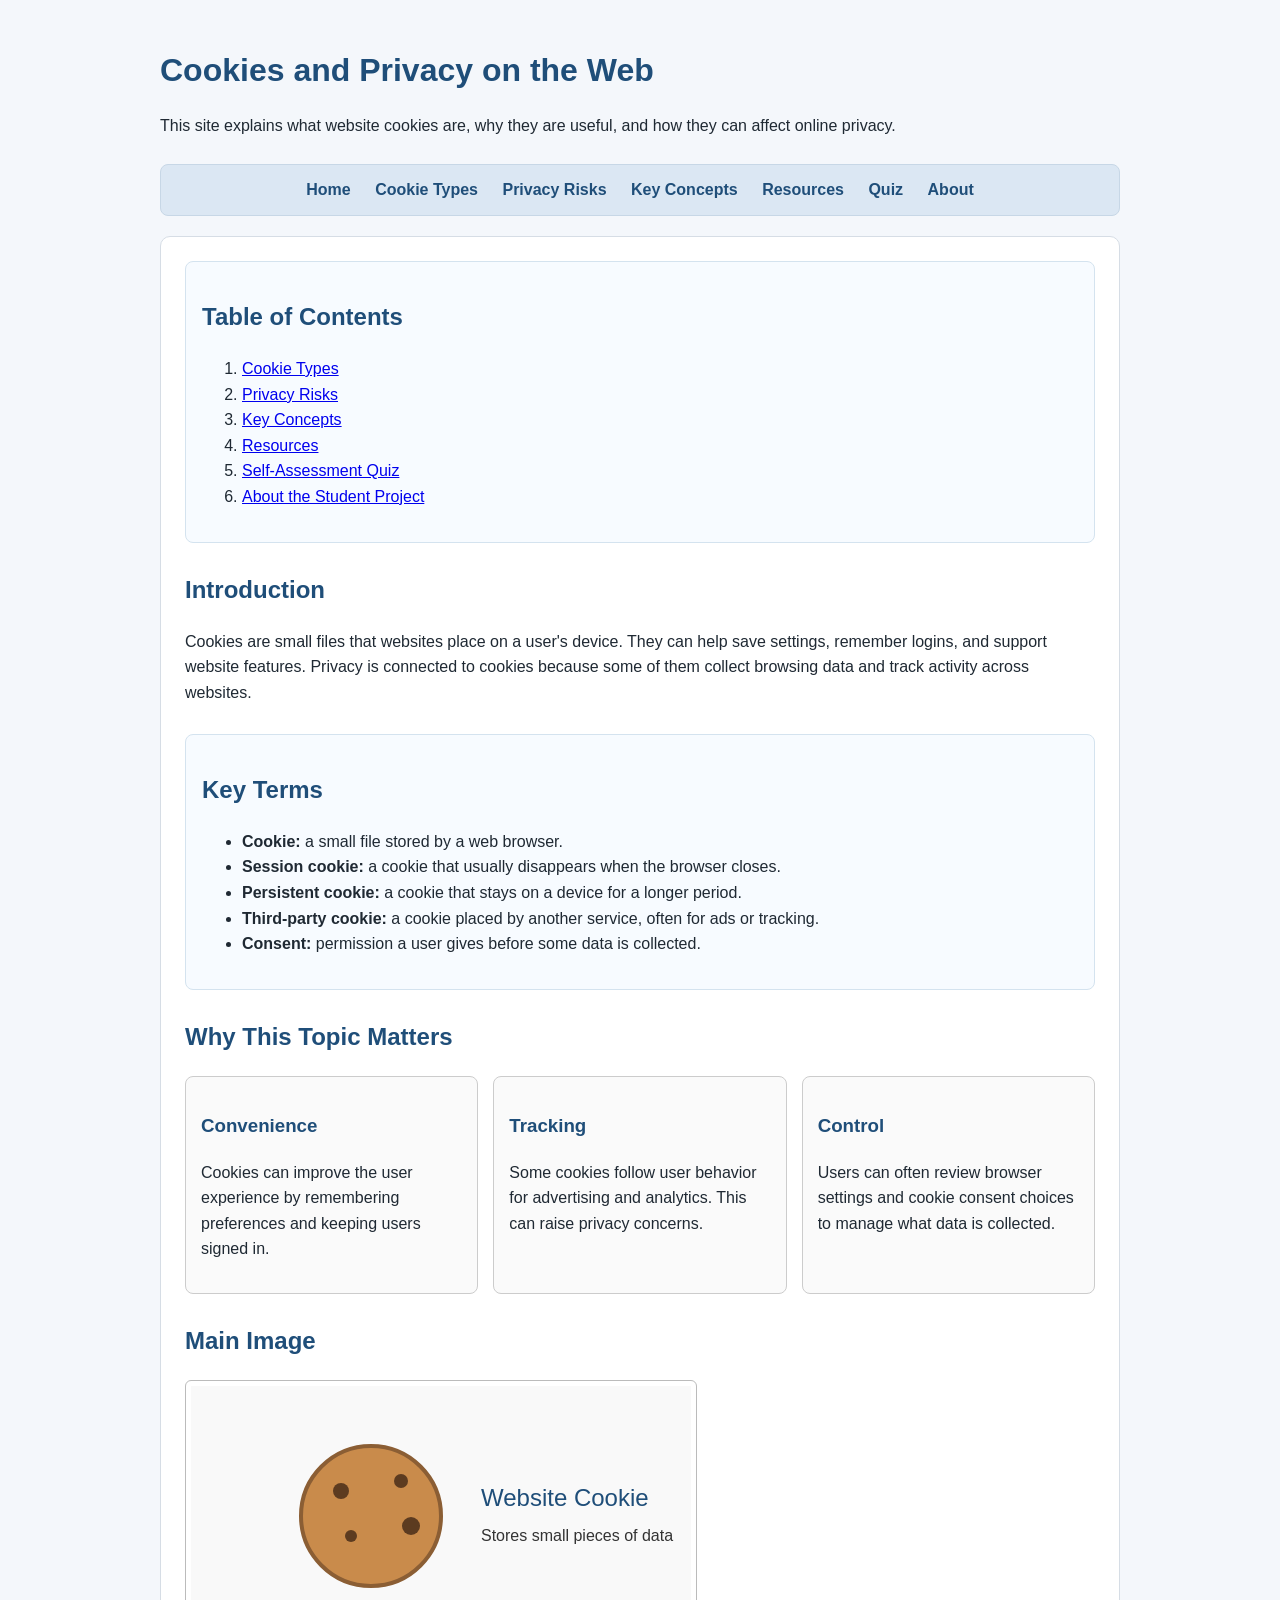
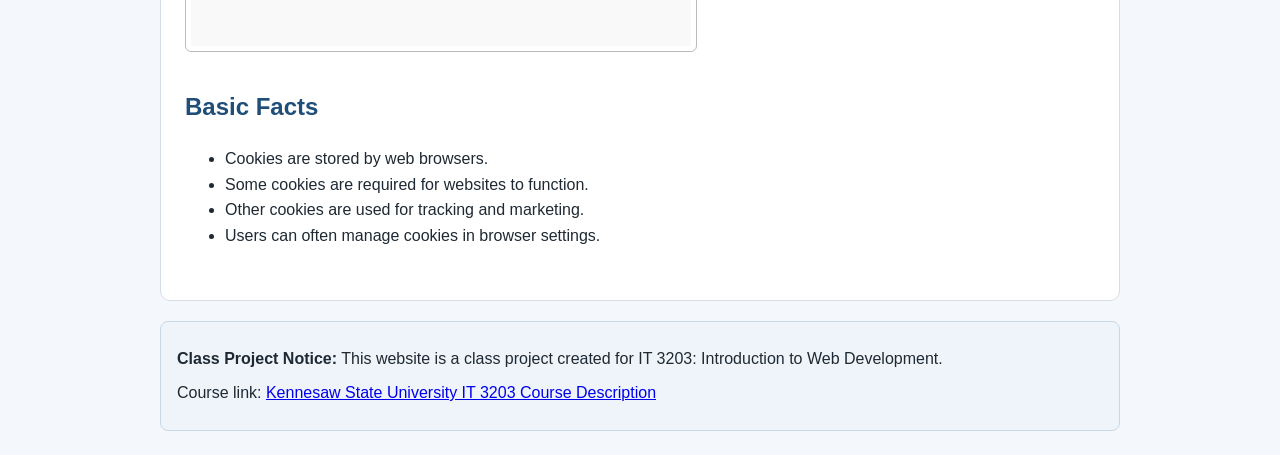
<file: index.html>
<!DOCTYPE html>
<html lang="en">
<head>
    <meta charset="UTF-8">
    <meta name="viewport" content="width=device-width, initial-scale=1.0">
    <title>Cookies and Privacy - Home</title>
    <link rel="stylesheet" href="styles.css">
</head>
<body>
    <header class="site-header">
        <h1>Cookies and Privacy on the Web</h1>
        <p>This site explains what website cookies are, why they are useful, and how they can affect online privacy.</p>
    </header>

    <nav>
        <a href="index.html">Home</a>
        <a href="topic1.html">Cookie Types</a>
        <a href="topic2.html">Privacy Risks</a>
        <a href="concepts.html">Key Concepts</a>
        <a href="resources.html">Resources</a>
        <a href="quiz.html">Quiz</a>
        <a href="about.html">About</a>
    </nav>

    <main>
        <section id="toc">
            <h2>Table of Contents</h2>
            <ol>
                <li><a href="topic1.html">Cookie Types</a></li>
                <li><a href="topic2.html">Privacy Risks</a></li>
                <li><a href="concepts.html">Key Concepts</a></li>
                <li><a href="resources.html">Resources</a></li>
                <li><a href="quiz.html">Self-Assessment Quiz</a></li>
                <li><a href="about.html">About the Student Project</a></li>
            </ol>
        </section>

        <section>
            <h2>Introduction</h2>
            <p>Cookies are small files that websites place on a user&apos;s device. They can help save settings, remember logins, and support website features. Privacy is connected to cookies because some of them collect browsing data and track activity across websites.</p>
        </section>

        <section id="key-terms">
            <h2>Key Terms</h2>
            <ul>
                <li><strong>Cookie:</strong> a small file stored by a web browser.</li>
                <li><strong>Session cookie:</strong> a cookie that usually disappears when the browser closes.</li>
                <li><strong>Persistent cookie:</strong> a cookie that stays on a device for a longer period.</li>
                <li><strong>Third-party cookie:</strong> a cookie placed by another service, often for ads or tracking.</li>
                <li><strong>Consent:</strong> permission a user gives before some data is collected.</li>
            </ul>
        </section>

        <section>
            <h2>Why This Topic Matters</h2>
            <div class="card-row">
                <div class="card">
                    <h3>Convenience</h3>
                    <p>Cookies can improve the user experience by remembering preferences and keeping users signed in.</p>
                </div>
                <div class="card">
                    <h3>Tracking</h3>
                    <p>Some cookies follow user behavior for advertising and analytics. This can raise privacy concerns.</p>
                </div>
                <div class="card">
                    <h3>Control</h3>
                    <p>Users can often review browser settings and cookie consent choices to manage what data is collected.</p>
                </div>
            </div>
        </section>

        <section>
            <h2>Main Image</h2>
            <img src="assets/cookies.svg" alt="Simple cookie illustration">
        </section>

        <section>
            <h2>Basic Facts</h2>
            <ul>
                <li>Cookies are stored by web browsers.</li>
                <li>Some cookies are required for websites to function.</li>
                <li>Other cookies are used for tracking and marketing.</li>
                <li>Users can often manage cookies in browser settings.</li>
            </ul>
        </section>
    </main>

    <footer>
        <p><strong>Class Project Notice:</strong> This website is a class project created for IT 3203: Introduction to Web Development.</p>
        <p>Course link: <a href="https://catalog.kennesaw.edu/preview_course_nopop.php?catoid=79&amp;coid=128159&amp;print=" target="_blank" rel="noopener noreferrer">Kennesaw State University IT 3203 Course Description</a></p>
    </footer>
</body>
</html>
</file>
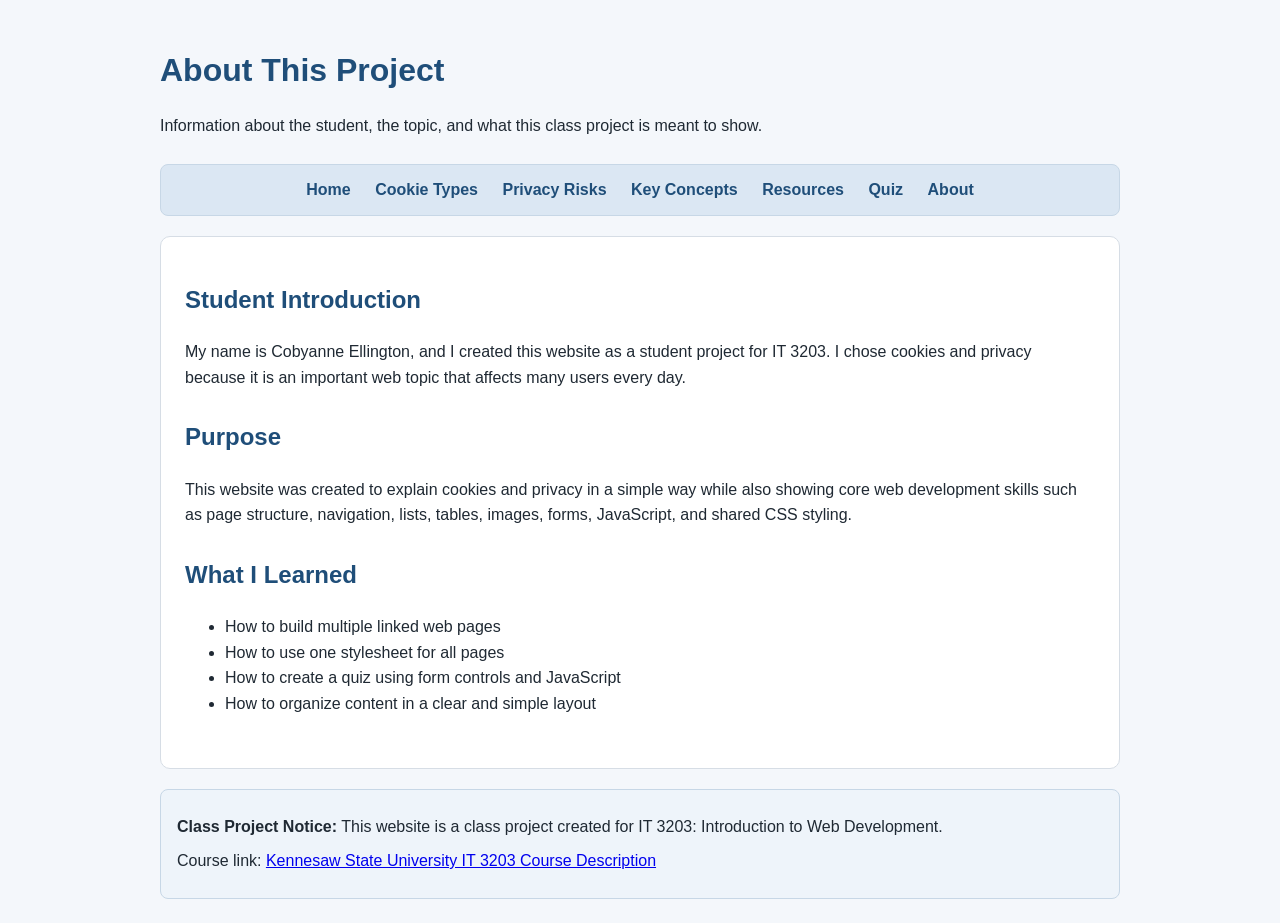
<file: about.html>
<!DOCTYPE html>
<html lang="en">
<head>
    <meta charset="UTF-8">
    <meta name="viewport" content="width=device-width, initial-scale=1.0">
    <title>Cookies and Privacy - About</title>
    <link rel="stylesheet" href="styles.css">
</head>
<body>
    <header class="site-header">
        <h1>About This Project</h1>
        <p>Information about the student, the topic, and what this class project is meant to show.</p>
    </header>

    <nav>
        <a href="index.html">Home</a>
        <a href="topic1.html">Cookie Types</a>
        <a href="topic2.html">Privacy Risks</a>
        <a href="concepts.html">Key Concepts</a>
        <a href="resources.html">Resources</a>
        <a href="quiz.html">Quiz</a>
        <a href="about.html">About</a>
    </nav>

    <main>
        <section>
            <h2>Student Introduction</h2>
            <p>My name is Cobyanne Ellington, and I created this website as a student project for IT 3203. I chose cookies and privacy because it is an important web topic that affects many users every day.</p>
        </section>

        <section>
            <h2>Purpose</h2>
            <p>This website was created to explain cookies and privacy in a simple way while also showing core web development skills such as page structure, navigation, lists, tables, images, forms, JavaScript, and shared CSS styling.</p>
        </section>

        <section>
            <h2>What I Learned</h2>
            <ul>
                <li>How to build multiple linked web pages</li>
                <li>How to use one stylesheet for all pages</li>
                <li>How to create a quiz using form controls and JavaScript</li>
                <li>How to organize content in a clear and simple layout</li>
            </ul>
        </section>
    </main>

    <footer>
        <p><strong>Class Project Notice:</strong> This website is a class project created for IT 3203: Introduction to Web Development.</p>
        <p>Course link: <a href="https://catalog.kennesaw.edu/preview_course_nopop.php?catoid=79&amp;coid=128159&amp;print=" target="_blank" rel="noopener noreferrer">Kennesaw State University IT 3203 Course Description</a></p>
    </footer>
</body>
</html>
</file>
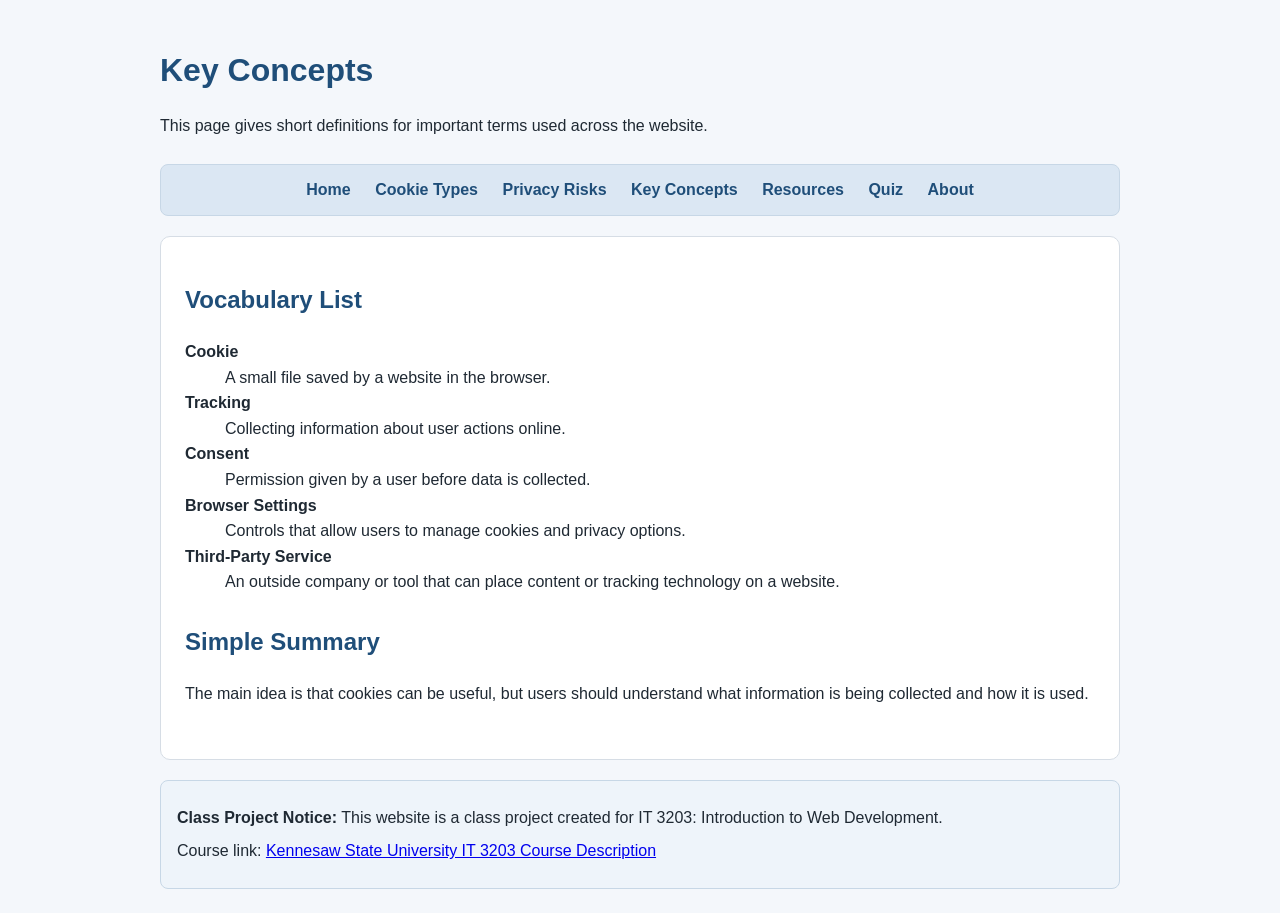
<file: concepts.html>
<!DOCTYPE html>
<html lang="en">
<head>
    <meta charset="UTF-8">
    <meta name="viewport" content="width=device-width, initial-scale=1.0">
    <title>Cookies and Privacy - Key Concepts</title>
    <link rel="stylesheet" href="styles.css">
</head>
<body>
    <header class="site-header">
        <h1>Key Concepts</h1>
        <p>This page gives short definitions for important terms used across the website.</p>
    </header>

    <nav>
        <a href="index.html">Home</a>
        <a href="topic1.html">Cookie Types</a>
        <a href="topic2.html">Privacy Risks</a>
        <a href="concepts.html">Key Concepts</a>
        <a href="resources.html">Resources</a>
        <a href="quiz.html">Quiz</a>
        <a href="about.html">About</a>
    </nav>

    <main>
        <section>
            <h2>Vocabulary List</h2>
            <dl>
                <dt><strong>Cookie</strong></dt>
                <dd>A small file saved by a website in the browser.</dd>

                <dt><strong>Tracking</strong></dt>
                <dd>Collecting information about user actions online.</dd>

                <dt><strong>Consent</strong></dt>
                <dd>Permission given by a user before data is collected.</dd>

                <dt><strong>Browser Settings</strong></dt>
                <dd>Controls that allow users to manage cookies and privacy options.</dd>

                <dt><strong>Third-Party Service</strong></dt>
                <dd>An outside company or tool that can place content or tracking technology on a website.</dd>
            </dl>
        </section>

        <section>
            <h2>Simple Summary</h2>
            <p>The main idea is that cookies can be useful, but users should understand what information is being collected and how it is used.</p>
        </section>
    </main>

    <footer>
        <p><strong>Class Project Notice:</strong> This website is a class project created for IT 3203: Introduction to Web Development.</p>
        <p>Course link: <a href="https://catalog.kennesaw.edu/preview_course_nopop.php?catoid=79&amp;coid=128159&amp;print=" target="_blank" rel="noopener noreferrer">Kennesaw State University IT 3203 Course Description</a></p>
    </footer>
</body>
</html>
</file>
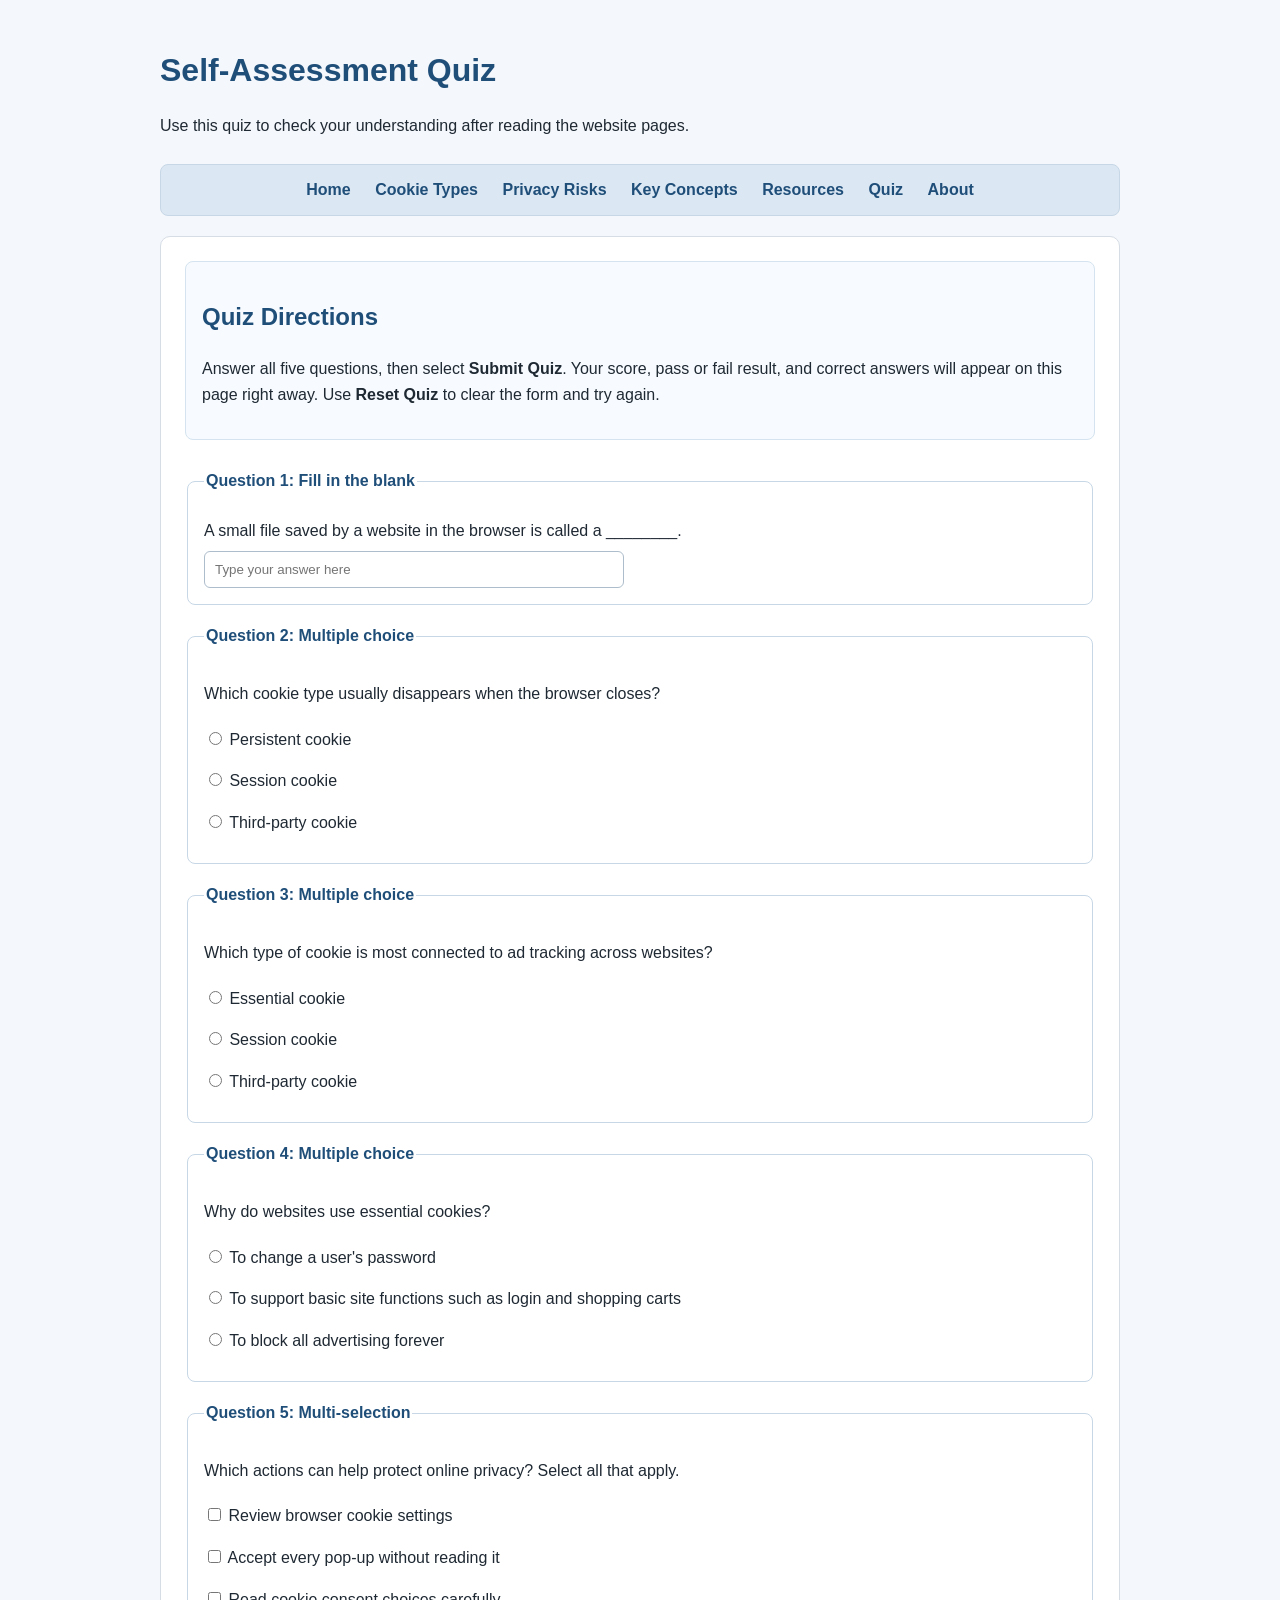
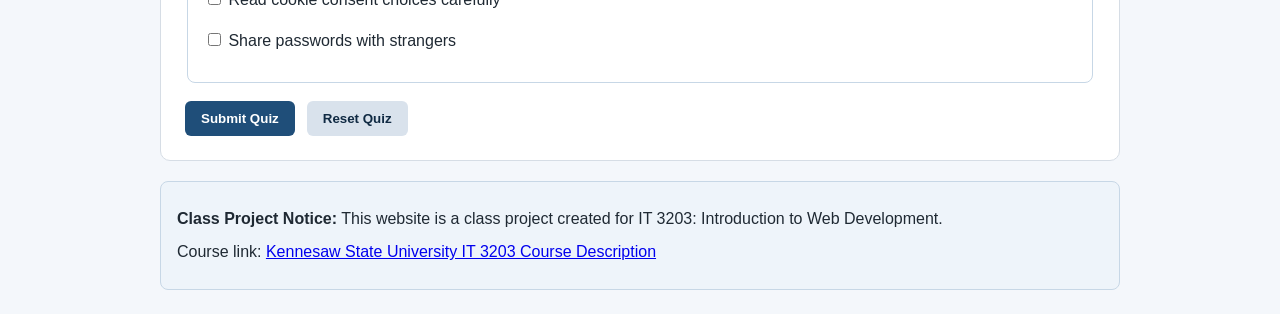
<file: quiz.html>
<!DOCTYPE html>
<html lang="en">
<head>
    <meta charset="UTF-8">
    <meta name="viewport" content="width=device-width, initial-scale=1.0">
    <title>Cookies and Privacy - Quiz</title>
    <link rel="stylesheet" href="styles.css">
</head>
<body>
    <header class="site-header">
        <h1>Self-Assessment Quiz</h1>
        <p>Use this quiz to check your understanding after reading the website pages.</p>
    </header>

    <nav>
        <a href="index.html">Home</a>
        <a href="topic1.html">Cookie Types</a>
        <a href="topic2.html">Privacy Risks</a>
        <a href="concepts.html">Key Concepts</a>
        <a href="resources.html">Resources</a>
        <a href="quiz.html">Quiz</a>
        <a href="about.html">About</a>
    </nav>

    <main>
        <section class="note-box">
            <h2>Quiz Directions</h2>
            <p>Answer all five questions, then select <strong>Submit Quiz</strong>. Your score, pass or fail result, and correct answers will appear on this page right away. Use <strong>Reset Quiz</strong> to clear the form and try again.</p>
        </section>

        <form id="quiz-form" class="quiz-form">
            <fieldset>
                <legend>Question 1: Fill in the blank</legend>
                <label for="q1">A small file saved by a website in the browser is called a ________.</label>
                <input type="text" id="q1" name="q1" placeholder="Type your answer here">
            </fieldset>

            <fieldset>
                <legend>Question 2: Multiple choice</legend>
                <p>Which cookie type usually disappears when the browser closes?</p>
                <label class="quiz-option"><input type="radio" name="q2" value="a"> Persistent cookie</label>
                <label class="quiz-option"><input type="radio" name="q2" value="b"> Session cookie</label>
                <label class="quiz-option"><input type="radio" name="q2" value="c"> Third-party cookie</label>
            </fieldset>

            <fieldset>
                <legend>Question 3: Multiple choice</legend>
                <p>Which type of cookie is most connected to ad tracking across websites?</p>
                <label class="quiz-option"><input type="radio" name="q3" value="a"> Essential cookie</label>
                <label class="quiz-option"><input type="radio" name="q3" value="b"> Session cookie</label>
                <label class="quiz-option"><input type="radio" name="q3" value="c"> Third-party cookie</label>
            </fieldset>

            <fieldset>
                <legend>Question 4: Multiple choice</legend>
                <p>Why do websites use essential cookies?</p>
                <label class="quiz-option"><input type="radio" name="q4" value="a"> To change a user&apos;s password</label>
                <label class="quiz-option"><input type="radio" name="q4" value="b"> To support basic site functions such as login and shopping carts</label>
                <label class="quiz-option"><input type="radio" name="q4" value="c"> To block all advertising forever</label>
            </fieldset>

            <fieldset>
                <legend>Question 5: Multi-selection</legend>
                <p>Which actions can help protect online privacy? Select all that apply.</p>
                <label class="quiz-option"><input type="checkbox" name="q5" value="a"> Review browser cookie settings</label>
                <label class="quiz-option"><input type="checkbox" name="q5" value="b"> Accept every pop-up without reading it</label>
                <label class="quiz-option"><input type="checkbox" name="q5" value="c"> Read cookie consent choices carefully</label>
                <label class="quiz-option"><input type="checkbox" name="q5" value="d"> Share passwords with strangers</label>
            </fieldset>

            <div class="button-row">
                <button type="submit">Submit Quiz</button>
                <button type="reset">Reset Quiz</button>
            </div>
        </form>

        <section id="quiz-results" class="hidden" aria-live="polite">
            <div id="results-summary"></div>
            <div id="results-details" class="small-text"></div>
        </section>
    </main>

    <footer>
        <p><strong>Class Project Notice:</strong> This website is a class project created for IT 3203: Introduction to Web Development.</p>
        <p>Course link: <a href="https://catalog.kennesaw.edu/preview_course_nopop.php?catoid=79&amp;coid=128159&amp;print=" target="_blank" rel="noopener noreferrer">Kennesaw State University IT 3203 Course Description</a></p>
    </footer>
    <script src="script.js"></script>
</body>
</html>
</file>
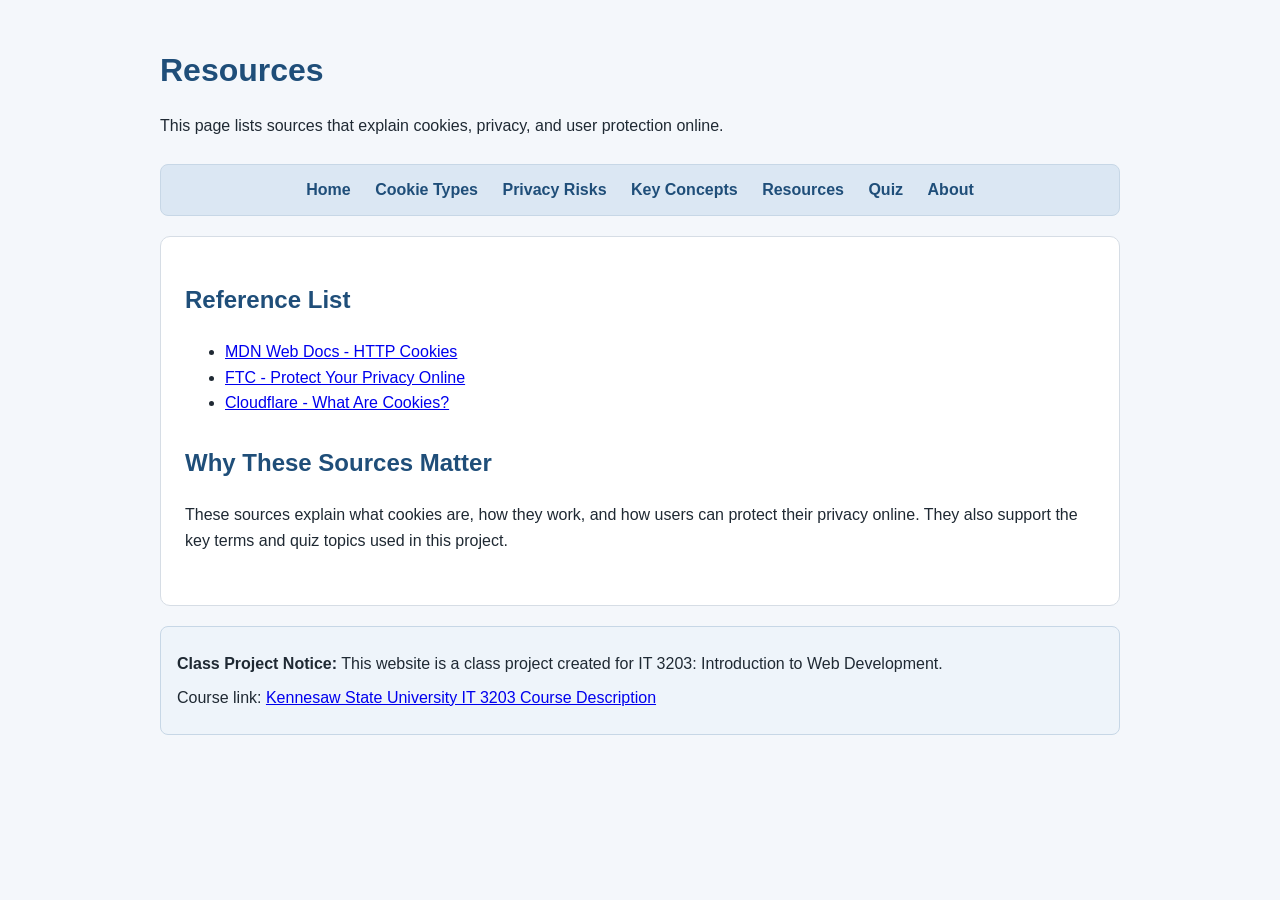
<file: resources.html>
<!DOCTYPE html>
<html lang="en">
<head>
    <meta charset="UTF-8">
    <meta name="viewport" content="width=device-width, initial-scale=1.0">
    <title>Cookies and Privacy - Resources</title>
    <link rel="stylesheet" href="styles.css">
</head>
<body>
    <header class="site-header">
        <h1>Resources</h1>
        <p>This page lists sources that explain cookies, privacy, and user protection online.</p>
    </header>

    <nav>
        <a href="index.html">Home</a>
        <a href="topic1.html">Cookie Types</a>
        <a href="topic2.html">Privacy Risks</a>
        <a href="concepts.html">Key Concepts</a>
        <a href="resources.html">Resources</a>
        <a href="quiz.html">Quiz</a>
        <a href="about.html">About</a>
    </nav>

    <main>
        <section>
            <h2>Reference List</h2>
            <ul>
                <li><a href="https://developer.mozilla.org/en-US/docs/Web/HTTP/Cookies" target="_blank" rel="noopener noreferrer">MDN Web Docs - HTTP Cookies</a></li>
                <li><a href="https://consumer.ftc.gov/articles/how-protect-your-privacy-online" target="_blank" rel="noopener noreferrer">FTC - Protect Your Privacy Online</a></li>
                <li><a href="https://www.cloudflare.com/learning/privacy/what-are-cookies/" target="_blank" rel="noopener noreferrer">Cloudflare - What Are Cookies?</a></li>
            </ul>
        </section>

        <section>
            <h2>Why These Sources Matter</h2>
            <p>These sources explain what cookies are, how they work, and how users can protect their privacy online. They also support the key terms and quiz topics used in this project.</p>
        </section>
    </main>

    <footer>
        <p><strong>Class Project Notice:</strong> This website is a class project created for IT 3203: Introduction to Web Development.</p>
        <p>Course link: <a href="https://catalog.kennesaw.edu/preview_course_nopop.php?catoid=79&amp;coid=128159&amp;print=" target="_blank" rel="noopener noreferrer">Kennesaw State University IT 3203 Course Description</a></p>
    </footer>
</body>
</html>
</file>
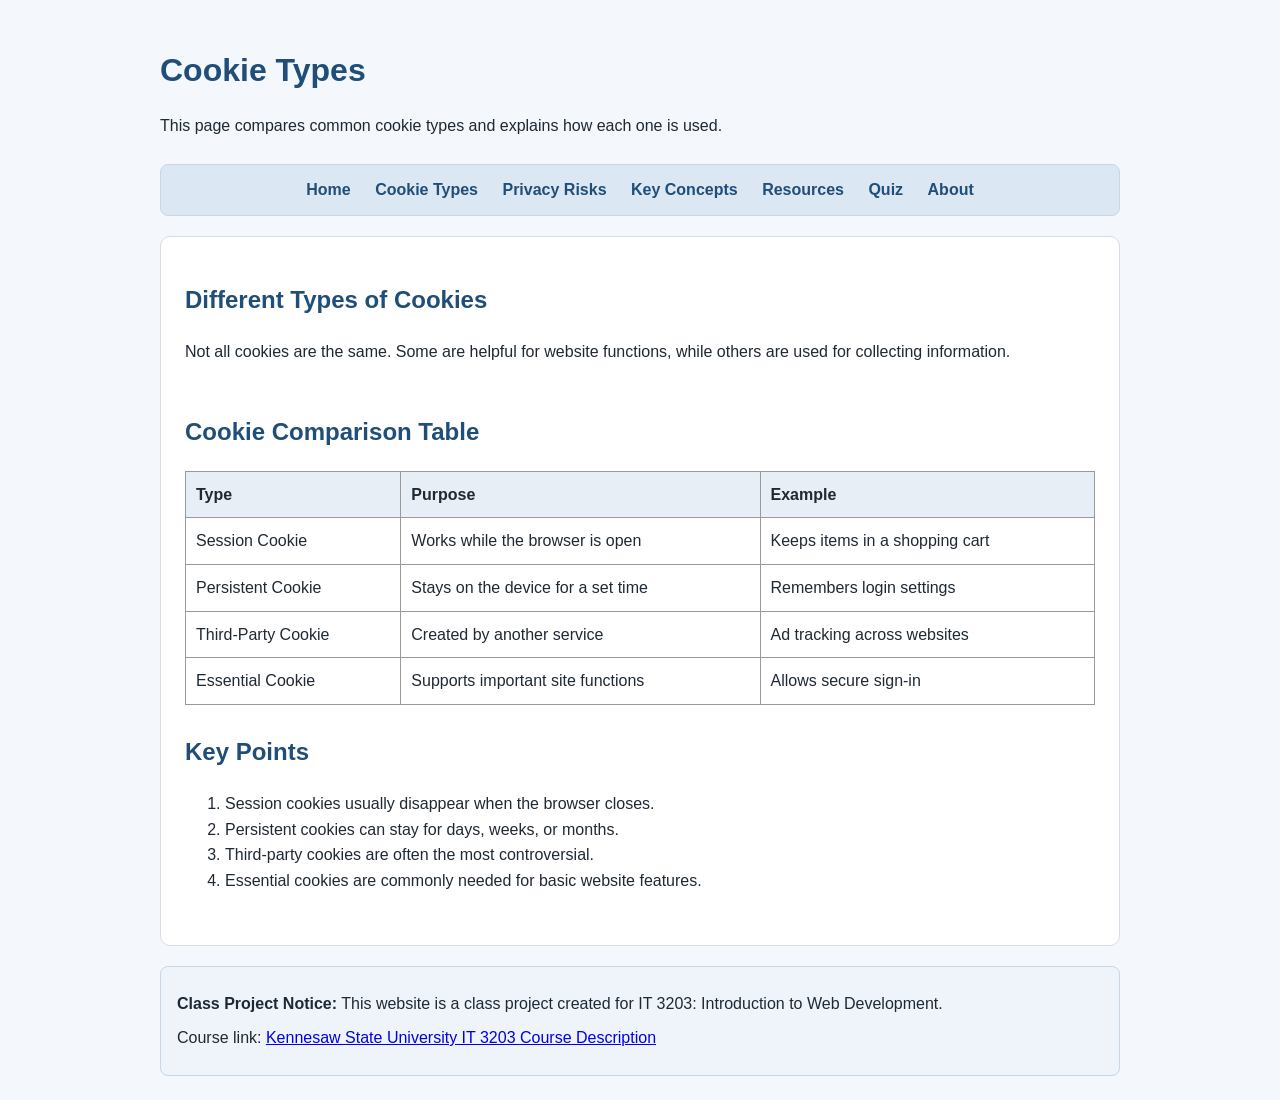
<file: topic1.html>
<!DOCTYPE html>
<html lang="en">
<head>
    <meta charset="UTF-8">
    <meta name="viewport" content="width=device-width, initial-scale=1.0">
    <title>Cookies and Privacy - Cookie Types</title>
    <link rel="stylesheet" href="styles.css">
</head>
<body>
    <header class="site-header">
        <h1>Cookie Types</h1>
        <p>This page compares common cookie types and explains how each one is used.</p>
    </header>

    <nav>
        <a href="index.html">Home</a>
        <a href="topic1.html">Cookie Types</a>
        <a href="topic2.html">Privacy Risks</a>
        <a href="concepts.html">Key Concepts</a>
        <a href="resources.html">Resources</a>
        <a href="quiz.html">Quiz</a>
        <a href="about.html">About</a>
    </nav>

    <main>
        <section>
            <h2>Different Types of Cookies</h2>
            <p>Not all cookies are the same. Some are helpful for website functions, while others are used for collecting information.</p>
        </section>

        <section class="table-box">
            <h2>Cookie Comparison Table</h2>
            <table>
                <tr>
                    <th>Type</th>
                    <th>Purpose</th>
                    <th>Example</th>
                </tr>
                <tr>
                    <td>Session Cookie</td>
                    <td>Works while the browser is open</td>
                    <td>Keeps items in a shopping cart</td>
                </tr>
                <tr>
                    <td>Persistent Cookie</td>
                    <td>Stays on the device for a set time</td>
                    <td>Remembers login settings</td>
                </tr>
                <tr>
                    <td>Third-Party Cookie</td>
                    <td>Created by another service</td>
                    <td>Ad tracking across websites</td>
                </tr>
                <tr>
                    <td>Essential Cookie</td>
                    <td>Supports important site functions</td>
                    <td>Allows secure sign-in</td>
                </tr>
            </table>
        </section>

        <section>
            <h2>Key Points</h2>
            <ol>
                <li>Session cookies usually disappear when the browser closes.</li>
                <li>Persistent cookies can stay for days, weeks, or months.</li>
                <li>Third-party cookies are often the most controversial.</li>
                <li>Essential cookies are commonly needed for basic website features.</li>
            </ol>
        </section>
    </main>

    <footer>
        <p><strong>Class Project Notice:</strong> This website is a class project created for IT 3203: Introduction to Web Development.</p>
        <p>Course link: <a href="https://catalog.kennesaw.edu/preview_course_nopop.php?catoid=79&amp;coid=128159&amp;print=" target="_blank" rel="noopener noreferrer">Kennesaw State University IT 3203 Course Description</a></p>
    </footer>
</body>
</html>
</file>
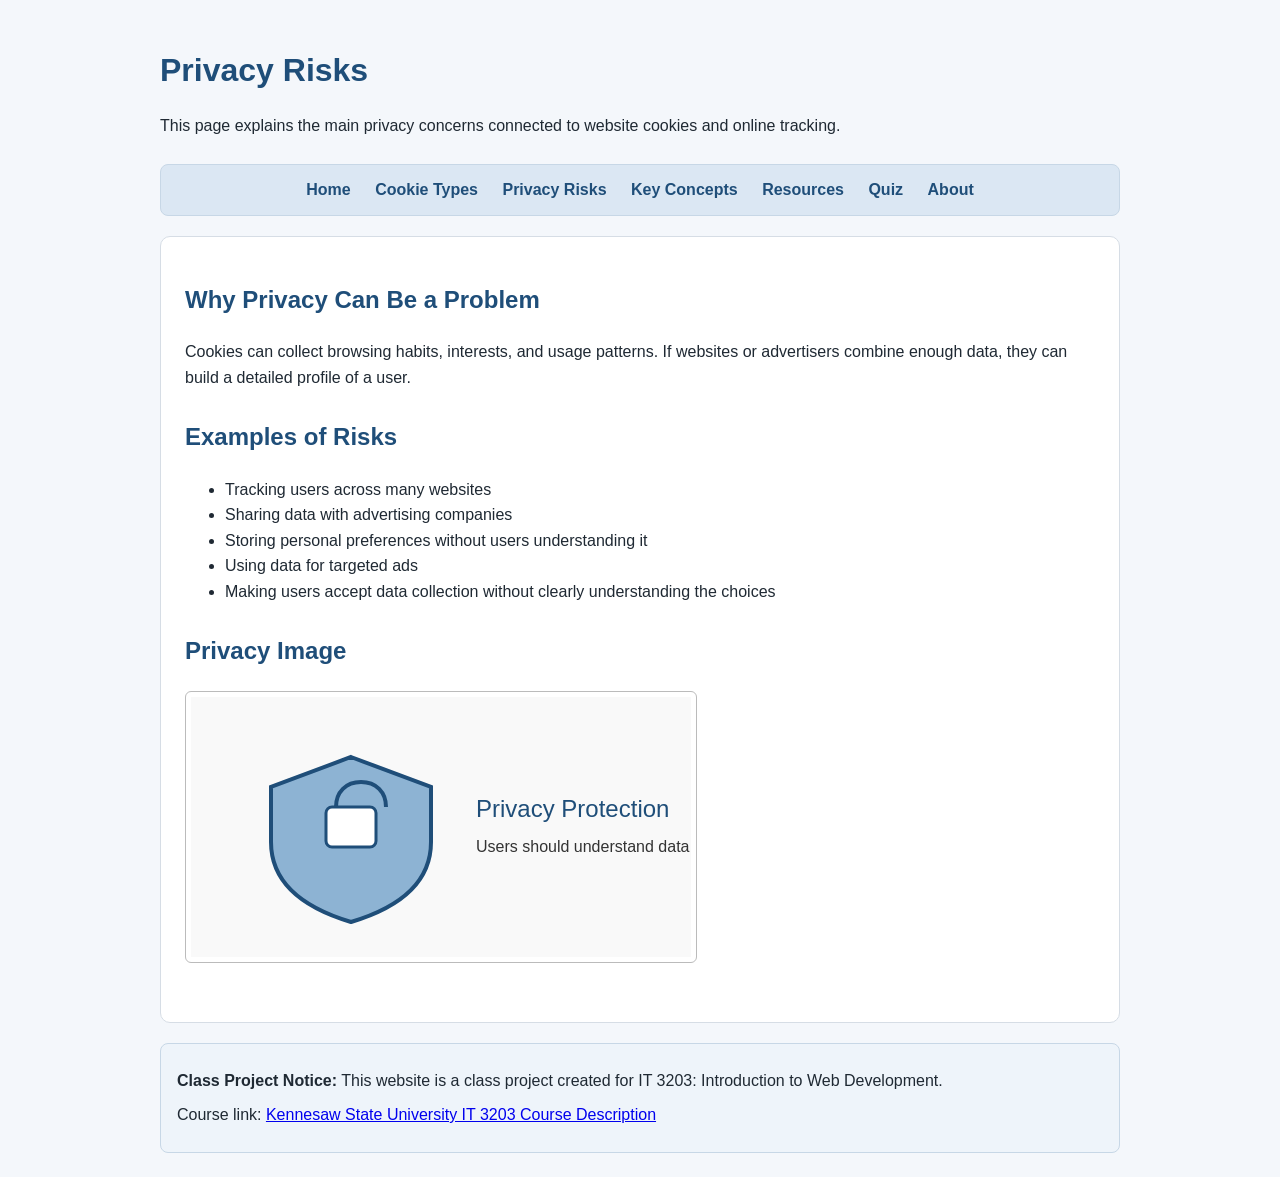
<file: topic2.html>
<!DOCTYPE html>
<html lang="en">
<head>
    <meta charset="UTF-8">
    <meta name="viewport" content="width=device-width, initial-scale=1.0">
    <title>Cookies and Privacy - Privacy Risks</title>
    <link rel="stylesheet" href="styles.css">
</head>
<body>
    <header class="site-header">
        <h1>Privacy Risks</h1>
        <p>This page explains the main privacy concerns connected to website cookies and online tracking.</p>
    </header>

    <nav>
        <a href="index.html">Home</a>
        <a href="topic1.html">Cookie Types</a>
        <a href="topic2.html">Privacy Risks</a>
        <a href="concepts.html">Key Concepts</a>
        <a href="resources.html">Resources</a>
        <a href="quiz.html">Quiz</a>
        <a href="about.html">About</a>
    </nav>

    <main>
        <section>
            <h2>Why Privacy Can Be a Problem</h2>
            <p>Cookies can collect browsing habits, interests, and usage patterns. If websites or advertisers combine enough data, they can build a detailed profile of a user.</p>
        </section>

        <section>
            <h2>Examples of Risks</h2>
            <ul>
                <li>Tracking users across many websites</li>
                <li>Sharing data with advertising companies</li>
                <li>Storing personal preferences without users understanding it</li>
                <li>Using data for targeted ads</li>
                <li>Making users accept data collection without clearly understanding the choices</li>
            </ul>
        </section>

        <section>
            <h2>Privacy Image</h2>
            <img src="assets/privacy.svg" alt="Simple privacy shield illustration">
        </section>
    </main>

    <footer>
        <p><strong>Class Project Notice:</strong> This website is a class project created for IT 3203: Introduction to Web Development.</p>
        <p>Course link: <a href="https://catalog.kennesaw.edu/preview_course_nopop.php?catoid=79&amp;coid=128159&amp;print=" target="_blank" rel="noopener noreferrer">Kennesaw State University IT 3203 Course Description</a></p>
    </footer>
</body>
</html>
</file>
<file: styles.css>
/*
  IT 3203 Milestone 2 Stylesheet
  This stylesheet is shared across all pages.
  It shows three selector types required in class:
  1) element selectors: body, nav, footer, table
  2) class selectors: .card, .table-box, .quiz-option
  3) id selectors: #toc, #key-terms, #quiz-results
*/

* {
    box-sizing: border-box;
}

body {
    font-family: Arial, sans-serif;
    margin: 0;
    background-color: #f4f7fb;
    color: #1f2933;
    line-height: 1.6;
}

header,
nav,
main,
footer {
    width: min(92%, 960px);
    margin: 0 auto;
}

.site-header {
    padding: 24px 0 10px;
}

.site-header h1 {
    margin-bottom: 8px;
}

nav {
    background-color: #dbe7f3;
    padding: 12px;
    text-align: center;
    border: 1px solid #c7d7e6;
    border-radius: 8px;
}

nav a {
    color: #1f4e79;
    text-decoration: none;
    margin: 0 10px;
    font-weight: bold;
}

nav a:hover,
nav a:focus {
    text-decoration: underline;
}

main {
    margin: 20px auto;
    background-color: #ffffff;
    padding: 24px;
    border: 1px solid #d6dde5;
    border-radius: 10px;
}

section {
    margin-bottom: 28px;
}

h1, h2, h3 {
    color: #1f4e79;
}

p, li, dd {
    font-size: 1rem;
}

img {
    max-width: 100%;
    border: 1px solid #bbbbbb;
    padding: 5px;
    background-color: #ffffff;
    border-radius: 6px;
}

#toc,
#key-terms,
.note-box {
    background-color: #f7fbff;
    border: 1px solid #d4e3ef;
    padding: 16px;
    border-radius: 8px;
}

.card-row {
    display: flex;
    gap: 15px;
    flex-wrap: wrap;
}

.card {
    flex: 1 1 250px;
    border: 1px solid #cccccc;
    padding: 15px;
    background-color: #fafafa;
    border-radius: 8px;
}

.table-box {
    overflow-x: auto;
}

table {
    width: 100%;
    border-collapse: collapse;
    margin-top: 10px;
}

table, th, td {
    border: 1px solid #999999;
}

th, td {
    padding: 10px;
    text-align: left;
}

th {
    background-color: #e7eef5;
}

footer {
    margin: 0 auto 24px;
    padding: 16px;
    background-color: #eef4fa;
    border: 1px solid #c7d7e6;
    border-radius: 8px;
    font-size: 0.95rem;
}

footer p {
    margin: 8px 0;
}

.quiz-form fieldset {
    border: 1px solid #c7d7e6;
    border-radius: 8px;
    padding: 16px;
    margin-bottom: 18px;
}

.quiz-form legend {
    font-weight: bold;
    color: #1f4e79;
}

.quiz-form label {
    display: block;
    margin: 8px 0;
}

.quiz-form input[type="text"] {
    width: min(100%, 420px);
    padding: 10px;
    border: 1px solid #aebdcb;
    border-radius: 6px;
}

.quiz-option {
    padding: 4px 0;
}

.button-row {
    display: flex;
    flex-wrap: wrap;
    gap: 12px;
}

button {
    border: none;
    border-radius: 6px;
    padding: 10px 16px;
    font-weight: bold;
    cursor: pointer;
}

button[type="submit"] {
    background-color: #1f4e79;
    color: white;
}

button[type="reset"] {
    background-color: #d9e2ec;
    color: #102a43;
}

#quiz-results {
    margin-top: 24px;
    padding: 18px;
    border: 1px solid #c7d7e6;
    border-radius: 8px;
    background-color: #fbfdff;
}

.hidden {
    display: none;
}

.pass {
    color: #166534;
    font-weight: bold;
}

.fail {
    color: #b91c1c;
    font-weight: bold;
}

.correct {
    color: #166534;
}

.incorrect {
    color: #b91c1c;
}

.small-text {
    font-size: 0.95rem;
}
/* 
  Milestone 3:
  This media query adjusts the website for tablet sized screens.
  It reduces spacing and makes the navigation easier to read on smaller screens.
*/
@media (max-width: 768px) {
    header,
    nav,
    main,
    footer {
        width: 94%;
    }

    main {
        padding: 18px;
    }

    nav a {
        display: inline-block;
        margin: 6px 8px;
    }

    .card-row {
        flex-direction: column;
    }

    th, td {
        padding: 8px;
    }
}

/* 
  Milestone 3 design:
  This media query adjusts the website for phone sized screens.
  It stacks menu links, reduces heading size, and makes quiz controls easier to tap.
*/
@media (max-width: 480px) {
    body {
        font-size: 15px;
    }

    .site-header {
        padding: 18px 0 8px;
    }

    .site-header h1 {
        font-size: 1.6rem;
    }

    h2 {
        font-size: 1.3rem;
    }

    nav {
        padding: 10px;
    }

    nav a {
        display: block;
        margin: 6px 0;
        padding: 8px;
    }

    main {
        padding: 14px;
    }

    .quiz-form fieldset {
        padding: 12px;
    }

    .quiz-form input[type="text"] {
        width: 100%;
    }

    .button-row {
        flex-direction: column;
    }

    button {
        width: 100%;
        padding: 12px;
    }

    table {
        font-size: 0.9rem;
    }

    footer {
        font-size: 0.9rem;
    }
}
</file>
